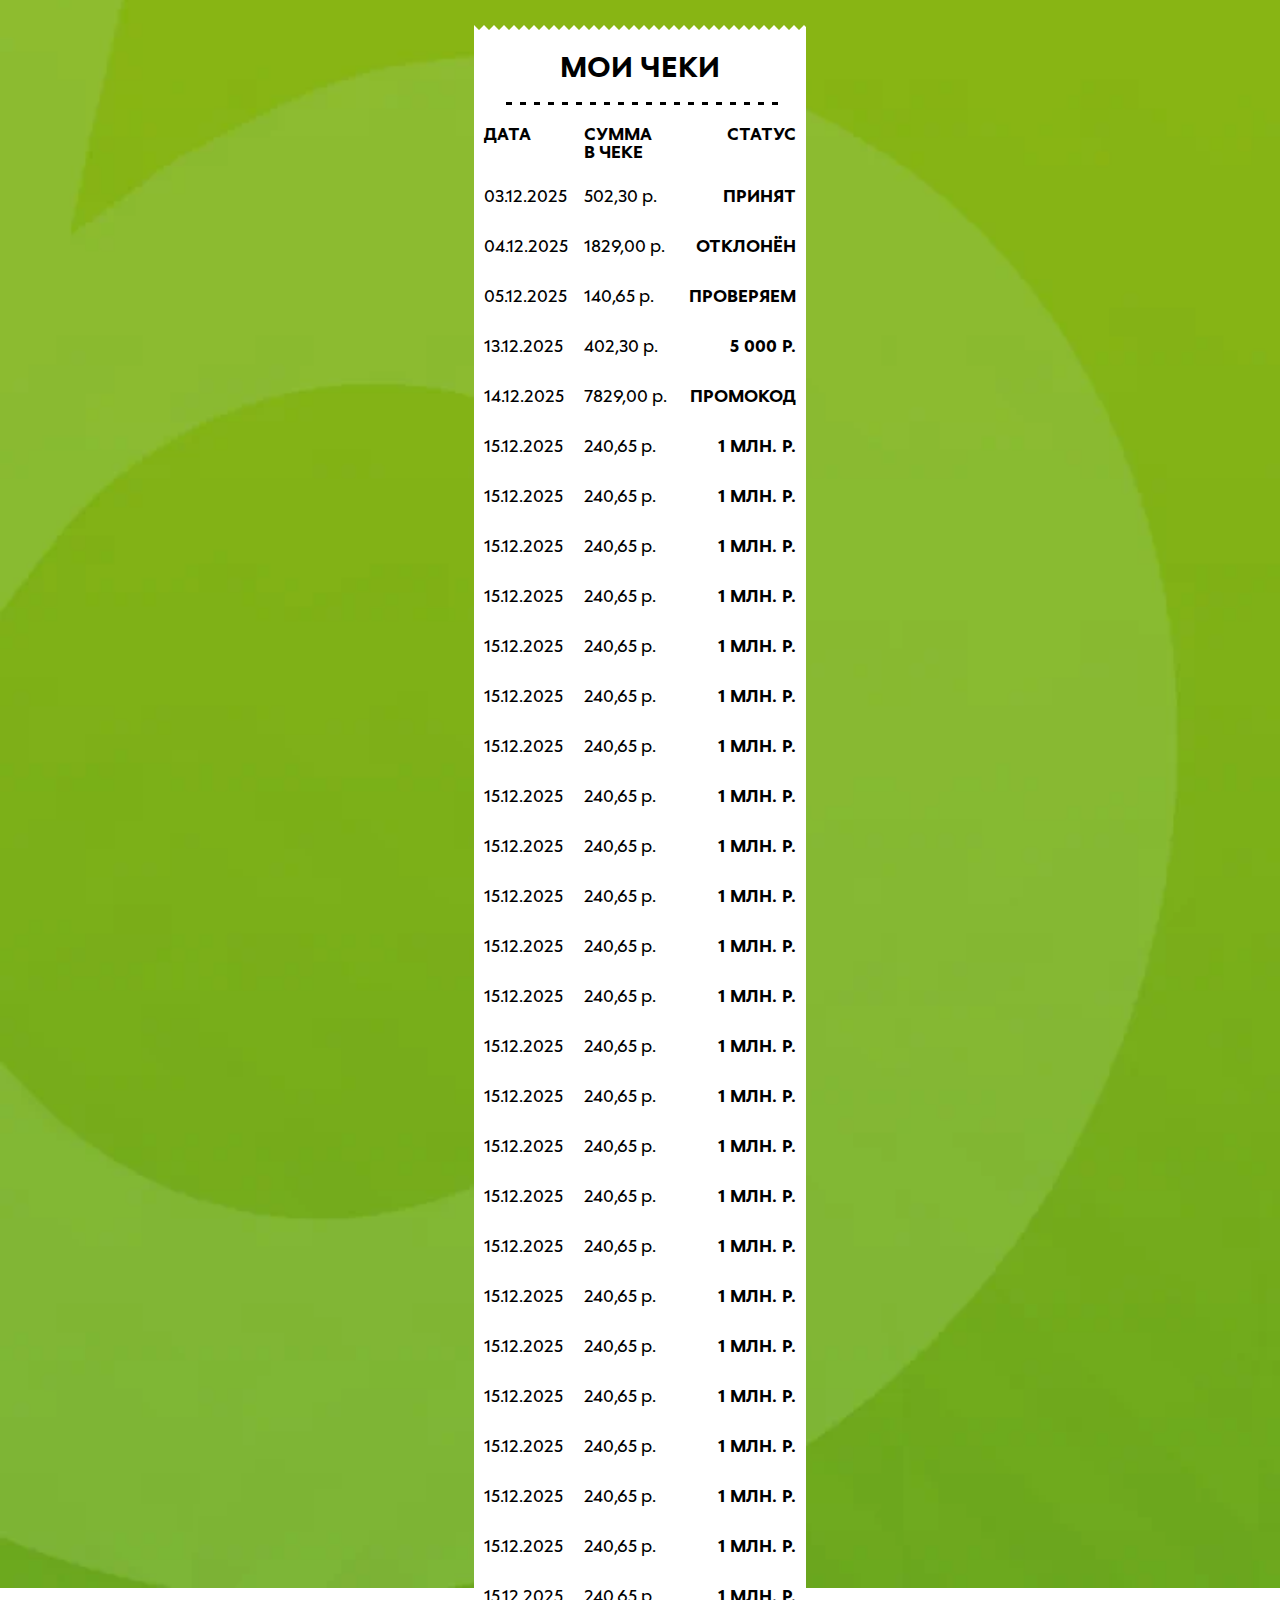
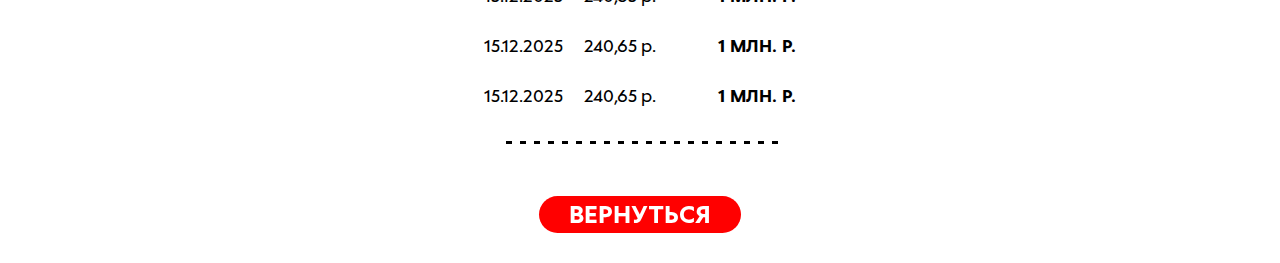
<file: index.html>
<!DOCTYPE html>
<html lang="ru">
  <head>
    <meta charset="UTF-8" />
    <meta http-equiv="X-UA-Compatible" content="IE=edge" />
    <meta name="viewport" content="width=device-width, initial-scale=1.0" />
    <meta name="theme-color" content="#8CB712" />
    <meta name="description" content="description" />
    <link rel="icon" type="image/x-icon" href="./assets/img/favicon.ico" />
    <link rel="stylesheet" href="./assets/css/styles.min.css" />
    <title>Telegram app</title>
  </head>
  <body class="body">
    <main class="main main--bordered">
      <h1 class="title">мои чеки</h1>
      <hr />

      <!-- <p class="empty">Нет чеков</p> -->

      <table class="table" cellspacing="0" cellpadding="0">
        <thead>
          <tr>
            <th><b>Дата</b></th>
            <th>
              <b>Сумма<br />в&nbsp;чеке</b>
            </th>
            <th><b>Статус</b></th>
          </tr>
        </thead>
        <tbody>
          <tr>
            <td>03.12.2025</td>
            <td>502,30 р.</td>
            <td><b>ПРИНЯТ</b></td>
          </tr>
          <tr>
            <td>04.12.2025</td>
            <td>1829,00 р.</td>
            <td><b>ОТКЛОНЁН</b></td>
          </tr>
          <tr>
            <td>05.12.2025</td>
            <td>140,65 р.</td>
            <td><b>ПРОВЕРЯЕМ</b></td>
          </tr>
          <tr>
            <td>13.12.2025</td>
            <td>402,30 р.</td>
            <td><b>5 000 Р.</b></td>
          </tr>
          <tr>
            <td>14.12.2025</td>
            <td>7829,00 р.</td>
            <td><b>ПРОМОКОД</b></td>
          </tr>
          <tr>
            <td>15.12.2025</td>
            <td>240,65 р.</td>
            <td><b>1 МЛН. Р.</b></td>
          </tr>
          <tr>
            <td>15.12.2025</td>
            <td>240,65 р.</td>
            <td><b>1 МЛН. Р.</b></td>
          </tr>
          <tr>
            <td>15.12.2025</td>
            <td>240,65 р.</td>
            <td><b>1 МЛН. Р.</b></td>
          </tr>
          <tr>
            <td>15.12.2025</td>
            <td>240,65 р.</td>
            <td><b>1 МЛН. Р.</b></td>
          </tr>
          <tr>
            <td>15.12.2025</td>
            <td>240,65 р.</td>
            <td><b>1 МЛН. Р.</b></td>
          </tr>
          <tr>
            <td>15.12.2025</td>
            <td>240,65 р.</td>
            <td><b>1 МЛН. Р.</b></td>
          </tr>
          <tr>
            <td>15.12.2025</td>
            <td>240,65 р.</td>
            <td><b>1 МЛН. Р.</b></td>
          </tr>
          <tr>
            <td>15.12.2025</td>
            <td>240,65 р.</td>
            <td><b>1 МЛН. Р.</b></td>
          </tr>
          <tr>
            <td>15.12.2025</td>
            <td>240,65 р.</td>
            <td><b>1 МЛН. Р.</b></td>
          </tr>
          <tr>
            <td>15.12.2025</td>
            <td>240,65 р.</td>
            <td><b>1 МЛН. Р.</b></td>
          </tr>
          <tr>
            <td>15.12.2025</td>
            <td>240,65 р.</td>
            <td><b>1 МЛН. Р.</b></td>
          </tr>
          <tr>
            <td>15.12.2025</td>
            <td>240,65 р.</td>
            <td><b>1 МЛН. Р.</b></td>
          </tr>
          <tr>
            <td>15.12.2025</td>
            <td>240,65 р.</td>
            <td><b>1 МЛН. Р.</b></td>
          </tr>
          <tr>
            <td>15.12.2025</td>
            <td>240,65 р.</td>
            <td><b>1 МЛН. Р.</b></td>
          </tr>
          <tr>
            <td>15.12.2025</td>
            <td>240,65 р.</td>
            <td><b>1 МЛН. Р.</b></td>
          </tr>
          <tr>
            <td>15.12.2025</td>
            <td>240,65 р.</td>
            <td><b>1 МЛН. Р.</b></td>
          </tr>
          <tr>
            <td>15.12.2025</td>
            <td>240,65 р.</td>
            <td><b>1 МЛН. Р.</b></td>
          </tr>
          <tr>
            <td>15.12.2025</td>
            <td>240,65 р.</td>
            <td><b>1 МЛН. Р.</b></td>
          </tr>
          <tr>
            <td>15.12.2025</td>
            <td>240,65 р.</td>
            <td><b>1 МЛН. Р.</b></td>
          </tr>
          <tr>
            <td>15.12.2025</td>
            <td>240,65 р.</td>
            <td><b>1 МЛН. Р.</b></td>
          </tr>
          <tr>
            <td>15.12.2025</td>
            <td>240,65 р.</td>
            <td><b>1 МЛН. Р.</b></td>
          </tr>
          <tr>
            <td>15.12.2025</td>
            <td>240,65 р.</td>
            <td><b>1 МЛН. Р.</b></td>
          </tr>
          <tr>
            <td>15.12.2025</td>
            <td>240,65 р.</td>
            <td><b>1 МЛН. Р.</b></td>
          </tr>
          <tr>
            <td>15.12.2025</td>
            <td>240,65 р.</td>
            <td><b>1 МЛН. Р.</b></td>
          </tr>
          <tr>
            <td>15.12.2025</td>
            <td>240,65 р.</td>
            <td><b>1 МЛН. Р.</b></td>
          </tr>
          <tr>
            <td>15.12.2025</td>
            <td>240,65 р.</td>
            <td><b>1 МЛН. Р.</b></td>
          </tr>
        </tbody>
      </table>

      <hr class="last" />
    </main>

    <footer class="footer">
      <a href="#" class="button">Вернуться</a>
    </footer>
  </body>
</html>
</file>
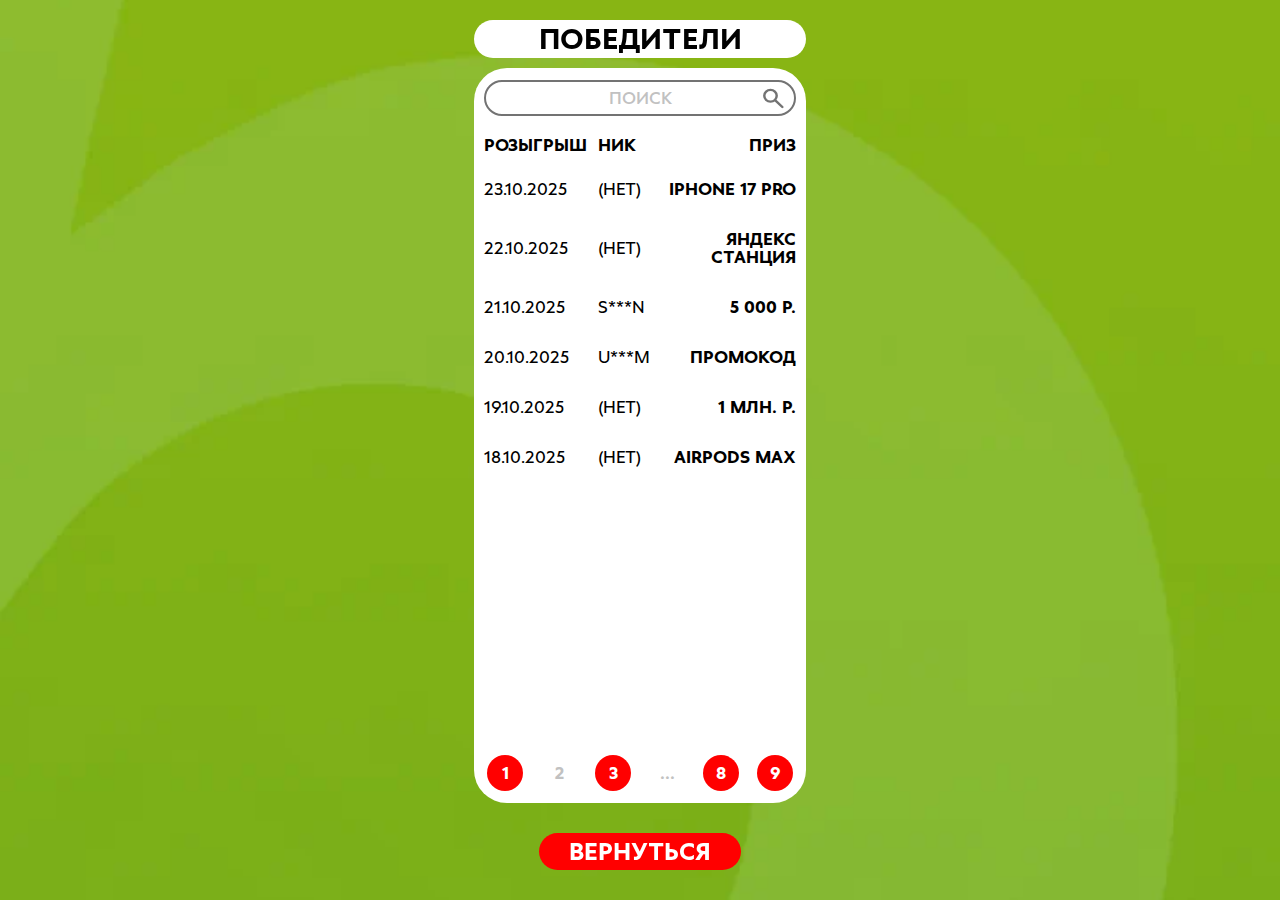
<file: winners.html>
<!DOCTYPE html>
<html lang="ru">
  <head>
    <meta charset="UTF-8" />
    <meta http-equiv="X-UA-Compatible" content="IE=edge" />
    <meta name="viewport" content="width=device-width, initial-scale=1.0" />
    <meta name="theme-color" content="#8CB712" />
    <meta name="description" content="description" />
    <link rel="stylesheet" href="./assets/css/styles.min.css" />
    <title>Winners</title>
  </head>
  <body class="body">
    <header class="header">
      <h1 class="title">Победители</h1>
    </header>

    <main class="main">
      <form action="#" class="form" novalidate>
        <input type="text" name="search" placeholder="Поиск" required />

        <button type="submit">
          <img src="./assets/img/svg/search.svg" alt="mini-app" />
        </button>
      </form>

      <!-- <p class="empty">Нет данных</p> -->

      <table class="table" cellspacing="0" cellpadding="0">
        <thead>
          <tr>
            <th><b>РОЗЫГРЫШ</b></th>
            <th><b>НИК</b></th>
            <th><b>ПРИЗ</b></th>
          </tr>
        </thead>
        <tbody>
          <tr>
            <td>23.10.2025</td>
            <td>(НЕТ)</td>
            <td><b>IPHONE 17 PRO</b></td>
          </tr>
          <tr>
            <td>22.10.2025</td>
            <td>(НЕТ)</td>
            <td>
              <b>ЯНДЕКС<br />СТАНЦИЯ</b>
            </td>
          </tr>
          <tr>
            <td>21.10.2025</td>
            <td>S***N</td>
            <td><b>5 000 Р.</b></td>
          </tr>
          <tr>
            <td>20.10.2025</td>
            <td>U***M</td>
            <td><b>ПРОМОКОД</b></td>
          </tr>
          <tr>
            <td>19.10.2025</td>
            <td>(НЕТ)</td>
            <td><b>1 МЛН. Р.</b></td>
          </tr>
          <tr>
            <td>18.10.2025</td>
            <td>(НЕТ)</td>
            <td><b>AIRPODS MAX</b></td>
          </tr>
        </tbody>
      </table>

      <ul class="pagination">
        <li><a href="#">1</a></li>
        <li><a href="#" class="active">2</a></li>
        <li><a href="#">3</a></li>
        <li><span>...</span></li>
        <li><a href="#">8</a></li>
        <li><a href="#">9</a></li>
      </ul>
    </main>

    <footer class="footer">
      <a href="#" class="button">Вернуться</a>
    </footer>

    <script src="./assets/js/scripts.js" type="module"></script>
  </body>
</html>
</file>
<file: assets/css/styles.min.css>
:root{--font: "5kasansdesign", system-ui, -apple-system;--black: #000000;--white: #ffffff;--grey: #737373;--grey-light: #c1c1c1;--red: #ff0000}@font-face{font-family:"5kasansdesign";src:url("../fonts/5kasansdesign-regular.woff2") format("woff2"),url("../fonts/5kasansdesign-regular.woff") format("woff");font-weight:400;font-style:normal;font-display:swap}@font-face{font-family:"5kasansdesign";src:url("../fonts/5kasansdesign-semibold.woff2") format("woff2"),url("../fonts/5kasansdesign-semibold.woff") format("woff");font-weight:600;font-style:normal;font-display:swap}@font-face{font-family:"5kasansdesign";src:url("../fonts/5kasansdesign-black.woff2") format("woff2"),url("../fonts/5kasansdesign-black.woff") format("woff");font-weight:900;font-style:normal;font-display:swap}:root{font-synthesis:none;text-rendering:optimizeLegibility;-webkit-font-smoothing:antialiased;-moz-osx-font-smoothing:grayscale;outline:none;-webkit-tap-highlight-color:rgba(0,0,0,0);-webkit-backface-visibility:hidden;backface-visibility:hidden}*,*:before,*:after{padding:0;margin:0;box-sizing:border-box;-webkit-tap-highlight-color:rgba(0,0,0,0)}html,body{height:100%}.body{display:flex;flex-direction:column;position:relative;width:100%;height:100%;background:url("../img/bg.webp") no-repeat center center/cover;color:var(--black);overflow-x:hidden;overflow-y:auto;font-family:var(--font);font-weight:400;font-size:18px;line-height:1;padding:0px 14px;gap:30px}img{display:block;-o-object-fit:cover;object-fit:cover;-webkit-user-select:none;-moz-user-select:none;-ms-user-select:none;user-select:none}h1,h2,h3,h4,h5,h6,b,strong{font-weight:900;color:inherit}a{text-decoration:none;color:inherit}hr{display:block;width:100%;height:3px;background:url("../img/svg/hr.svg") repeat-x;border:none;margin:0px auto;max-width:276px}hr.last{margin-top:auto;margin-bottom:10px}ul,ol{list-style:none}.header{display:flex;position:relative;width:100%;max-width:332px;margin:20px auto -50px auto;height:38px;flex-wrap:wrap;justify-content:center;align-items:center;align-content:center;background:var(--white);border-radius:33px;padding:0px 20px}.main{display:flex;flex-direction:column;justify-content:space-between;gap:20px;position:relative;background:var(--white);width:100%;max-width:332px;margin:auto;padding:12px 10px;border-radius:33px;z-index:1;margin-bottom:auto;flex:1;margin-top:30px}.main .title{margin-top:10px}.main.main--bordered{border-radius:0px}.main.main--bordered:before,.main.main--bordered:after{content:"";position:absolute;display:block;width:100%;height:5px;left:0px}.main.main--bordered:before{bottom:100%;background:url("../img/svg/border-top.svg") repeat-x;background-size:10px 5px}.main.main--bordered:after{top:100%;background:url("../img/svg/border-bottom.svg") repeat-x;background-size:10px 5px}.title{font-size:30px;line-height:1;text-transform:uppercase;text-align:center}.button{font-size:25px;line-height:1;background:var(--red);color:var(--white);border-radius:30px;padding:6px 30px;text-transform:uppercase;font-family:var(--font);font-weight:900}.table{table-layout:fixed;margin-bottom:auto}.table thead{text-transform:uppercase;text-align:left}.table th{vertical-align:top}.table th:nth-child(2),.table td:nth-child(2){max-width:70px}.table th:last-child,.table td:last-child{text-align:right;padding-right:0px}.table td{padding:16px 0px}.table td:nth-child(2){white-space:nowrap}.table th{padding:0px 0px 10px 0px}.empty{text-transform:uppercase;font-weight:600;opacity:.5;display:block;text-align:center;margin-bottom:auto}.form{position:relative;width:100%}.form input{width:100%;height:36px;border-radius:36px;text-align:center;font-family:var(--font);border:2px solid var(--grey);font-weight:600;font-size:18px;line-height:1;color:var(--black);padding:0px 40px;outline:none}.form input::-moz-placeholder{color:var(--grey-light);opacity:1;-moz-transition:.3s;transition:.3s;text-transform:uppercase}.form input:-ms-input-placeholder{color:var(--grey-light);opacity:1;-ms-transition:.3s;transition:.3s;text-transform:uppercase}.form input::placeholder{color:var(--grey-light);opacity:1;transition:.3s;text-transform:uppercase}.form input:focus::-moz-placeholder{opacity:0}.form input:focus:-ms-input-placeholder{opacity:0}.form input:focus::placeholder{opacity:0}.form input.invalid{border:2px solid var(--red)}.form button{display:flex;justify-content:center;align-items:center;align-content:center;width:36px;height:100%;position:absolute;right:5px;top:0px;border:none;background:none}.pagination{display:flex;position:relative;width:100%;flex-wrap:wrap;justify-content:center;align-items:center;align-content:center;gap:18px}.pagination a,.pagination span{display:flex;position:relative;width:36px;height:36px;border-radius:36px;justify-content:center;align-items:center;align-content:center;font-size:18px;line-height:1;font-weight:900}.pagination a{background:var(--red);color:var(--white)}.pagination a.active{background:rgba(0,0,0,0);color:var(--grey-light)}.pagination span{color:var(--grey-light)}.footer{display:flex;position:relative;width:100%;flex-wrap:wrap;justify-content:center;align-items:center;align-content:center;padding-bottom:30px}
</file>
